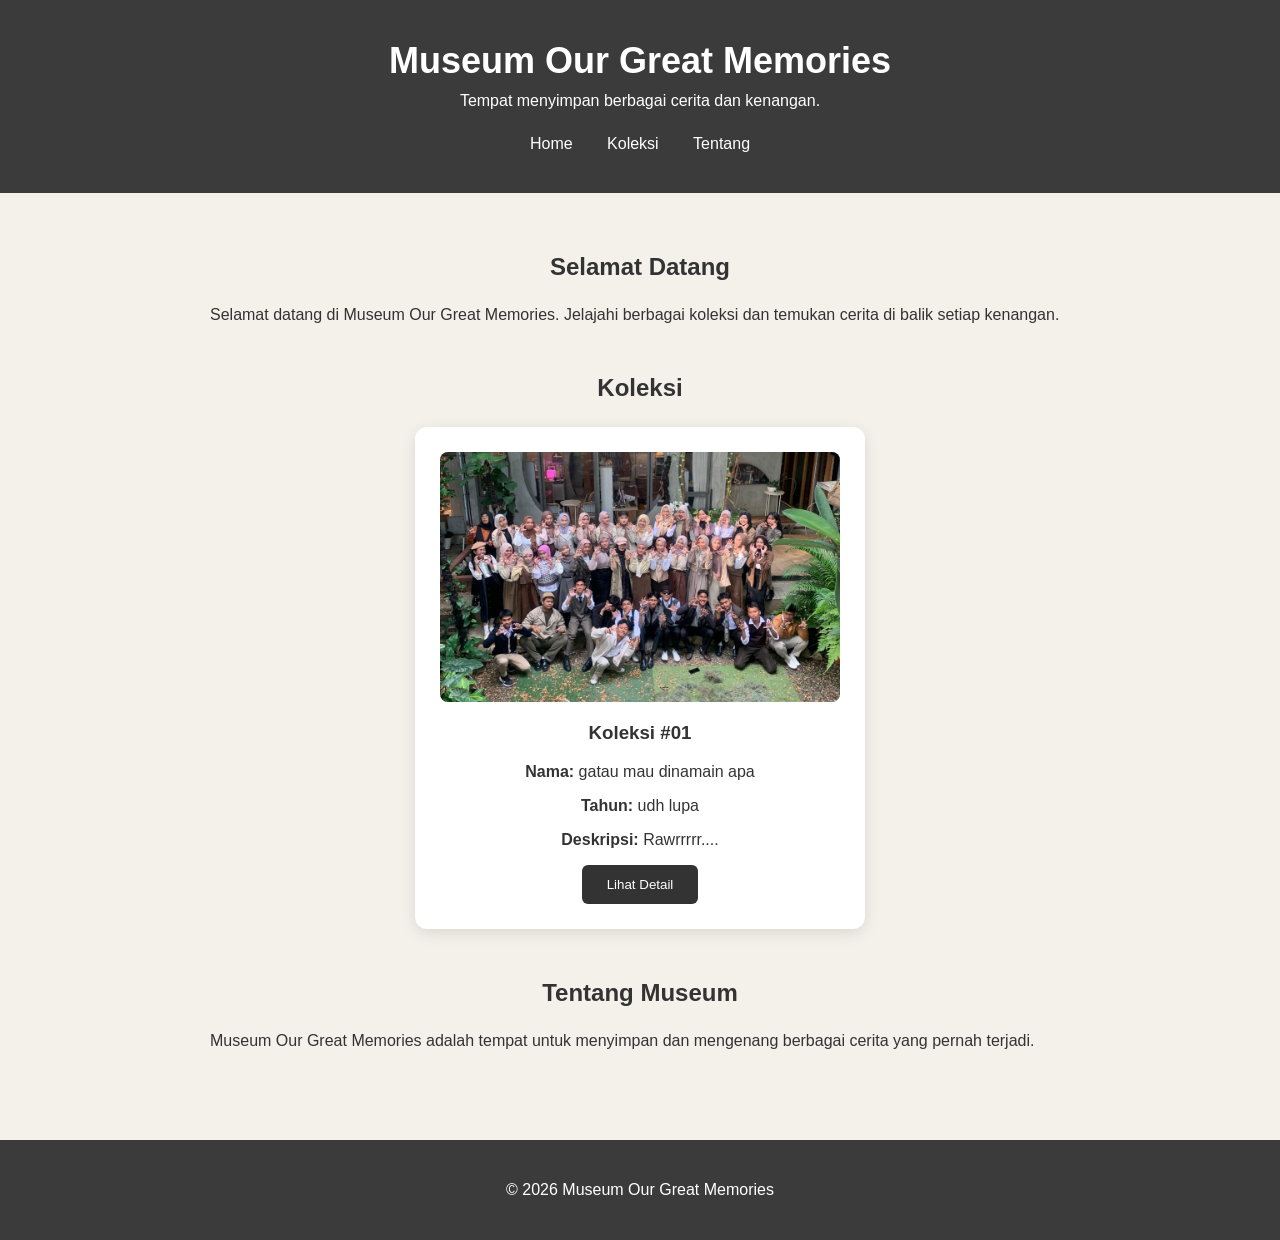
<file: index.html>
<!DOCTYPE html>
<html lang="id">
<head>
    <meta charset="UTF-8">
    <meta name="viewport" content="width=device-width, initial-scale=1.0">
    <title>Museum Our Great Memories</title>
    <link rel="stylesheet" href="style.css">
</head>

<body>

    <header>
        <h1>Museum Our Great Memories</h1>
        <p>Tempat menyimpan berbagai cerita dan kenangan.</p>

        <nav>
            <a href="#home">Home</a>
            <a href="#koleksi">Koleksi</a>
            <a href="#tentang">Tentang</a>
        </nav>
    </header>

    <main>

        <section id="home">
            <h2>Selamat Datang</h2>
            <p>
                Selamat datang di Museum Our Great Memories.
                Jelajahi berbagai koleksi dan temukan cerita
                di balik setiap kenangan.
            </p>
        </section>

        <section id="koleksi">
            <h2>Koleksi</h2>

            <div class="kartu">
                <div class="foto">
                    <img src="images/foto1 .jpeg" alt="Koleksi 01">
                </div>

               <h3>Koleksi #01</h3>

<p><strong>Nama:</strong> gatau mau dinamain apa</p>
<p><strong>Tahun:</strong> udh lupa</p>
<p><strong>Deskripsi:</strong> Rawrrrrr....</p>

                <button> Lihat Detail </button>
            </div>

        </section>

        <section id="tentang">
            <h2>Tentang Museum</h2>
            <p>
                Museum Our Great Memories adalah tempat
                untuk menyimpan dan mengenang berbagai
                cerita yang pernah terjadi.
            </p>
        </section>

    </main>

    <footer>
        <p>© 2026 Museum Our Great Memories</p>
    </footer>

</body>
</html>
</file>
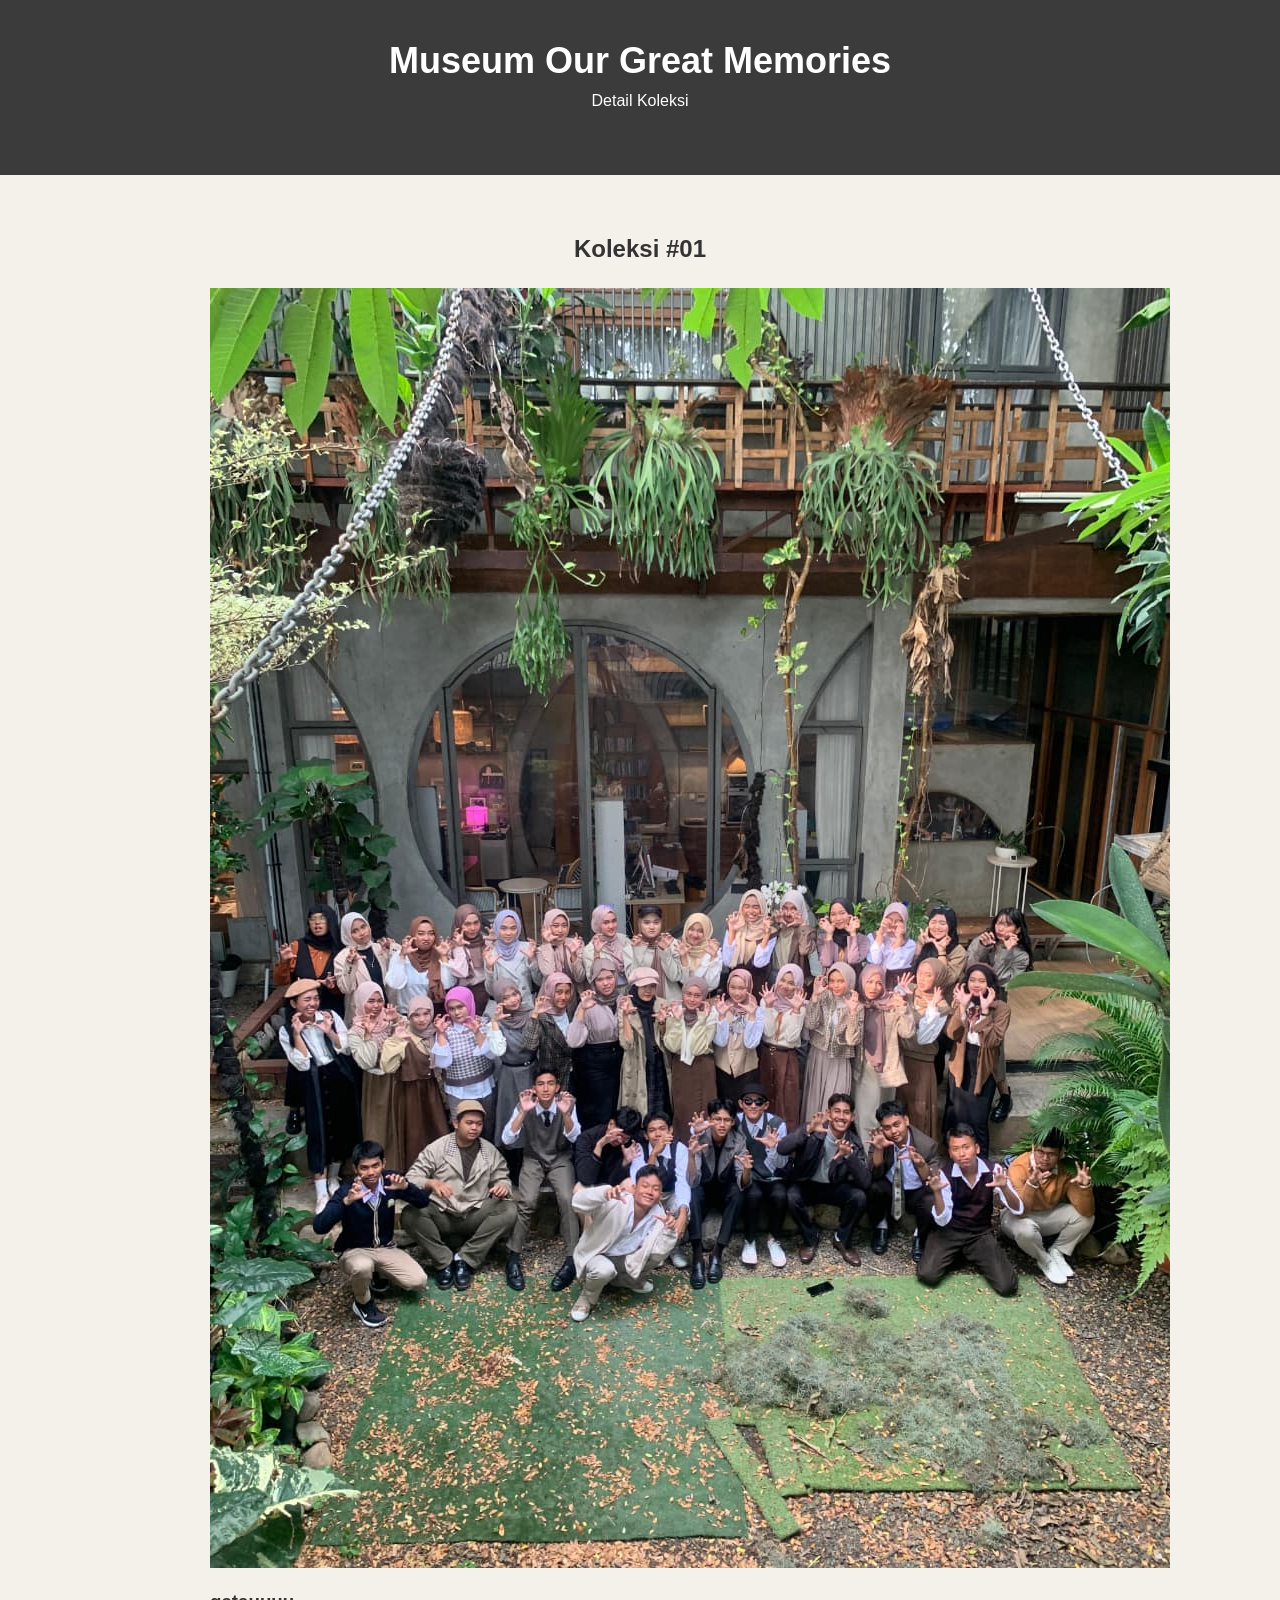
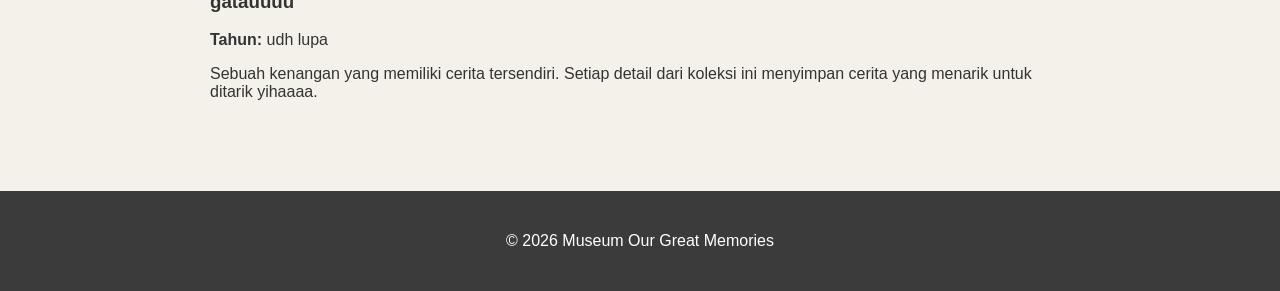
<file: koleksi-01 .html>
<!DOCTYPE html>
<html lang="id">
<head>
    <meta charset="UTF-8">
    <meta name="viewport" content="width=device-width, initial-scale=1.0">
    <title>Koleksi #01 - Museum Our Great Memories</title>
    <link rel="stylesheet" href="style.css">
</head>

<body>

    <header>
        <h1>Museum Our Great Memories</h1>
        <p>Detail Koleksi</p>
    </header>

    <main>

        <section class="detail">
            <h2>Koleksi #01</h2>

            <img src="images/foto1 .jpeg" alt="Koleksi #01">

            <h3>gatauuuu</h3>

            <p><strong>Tahun:</strong> udh lupa</p>

            <p>
                Sebuah kenangan yang memiliki cerita tersendiri.
                Setiap detail dari koleksi ini menyimpan cerita
                yang menarik untuk ditarik yihaaaa.
            </p>

        </section>

    </main>

    <footer>
        <p>© 2026 Museum Our Great Memories</p>
    </footer>

</body>
</html>
</file>
<file: style.css>
* {
    box-sizing: border-box;
}

body {
    margin: 0;
    font-family: Arial, sans-serif;
    background-color: #f4f1ea;
    color: #333;
}

header {
    background-color: #3b3b3b;
    color: white;
    text-align: center;
    padding: 40px 20px;
}

header h1 {
    margin: 0;
    font-size: 36px;
}

header p {
    margin: 10px 0 25px;
}

nav a {
    color: white;
    text-decoration: none;
    margin: 0 15px;
}

nav a:hover {
    text-decoration: underline;
}

main {
    max-width: 900px;
    margin: auto;
    padding: 40px 20px;
}

section {
    margin-bottom: 50px;
}

h2 {
    text-align: center;
    margin-bottom: 25px;
}

.kartu {
    background-color: white;
    max-width: 450px;
    margin: auto;
    padding: 25px;
    border-radius: 12px;
    text-align: center;
    box-shadow: 0 4px 15px rgba(0, 0, 0, 0.1);
}

.foto {
    height: 250px;
    background-color: #ddd;
    display: flex;
    align-items: center;
    justify-content: center;
    border-radius: 8px;
    margin-bottom: 20px;
}
.foto img {
    width: 100%;
    height: 100%;
    object-fit: cover;
    object-position: center 70%;
    border-radius: 8px;
}

.barcode {
    margin: 20px auto;
    padding: 25px;
    width: 180px;
    background-color: #eee;
    border: 2px dashed #555;
}

button {
    border: none;
    padding: 12px 25px;
    border-radius: 6px;
    background-color: #333;
    color: white;
    cursor: pointer;
}

button:hover {
    background-color: #555;
}

footer {
    text-align: center;
    padding: 25px;
    background-color: #3b3b3b;
    color: white;
}
</file>
